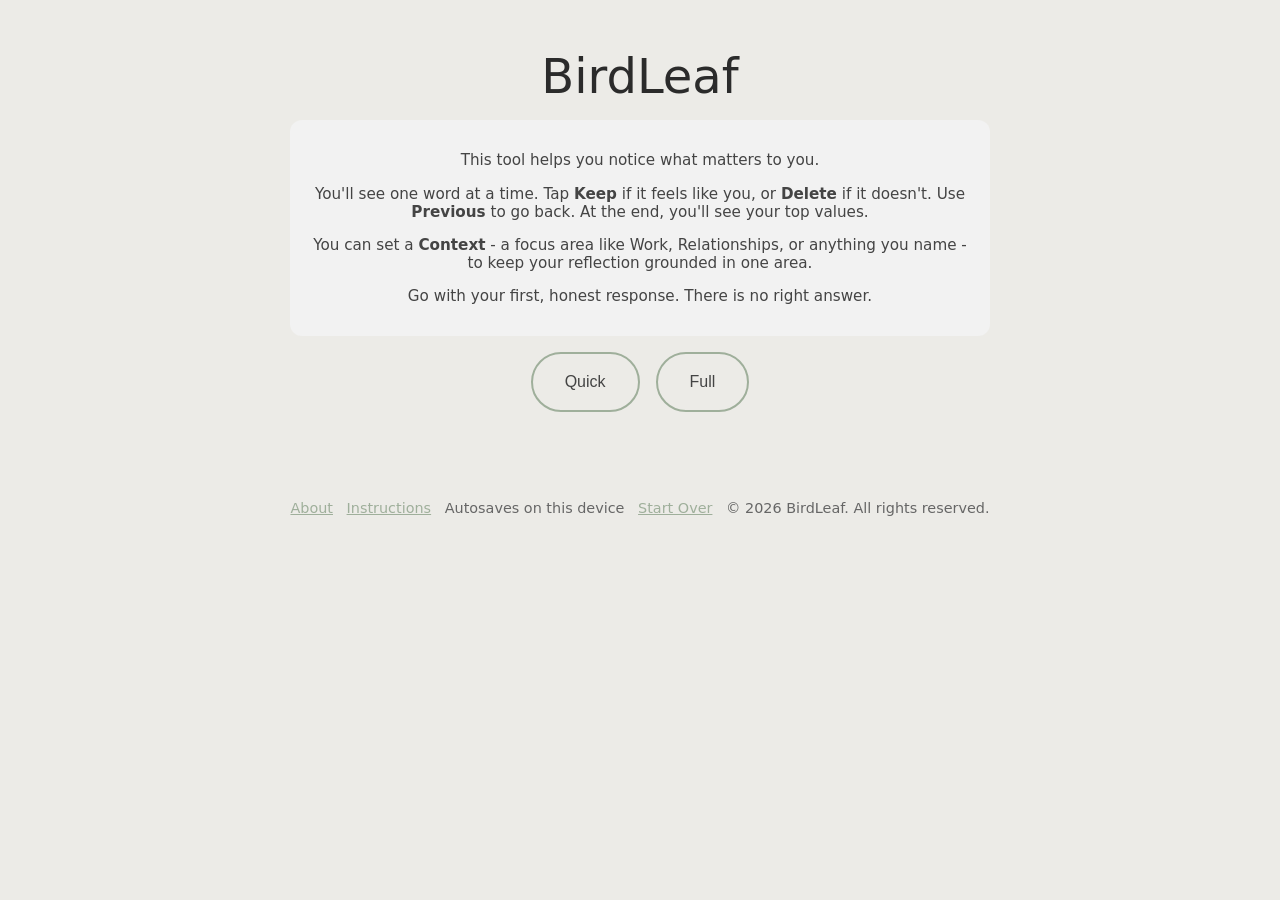
<file: index.html>
<!DOCTYPE html>
<html lang="en">
<head>
  <meta charset="UTF-8" />
  <meta name="viewport" content="width=device-width, initial-scale=1, viewport-fit=cover" />
  <title>BirdLeaf</title>
  <link rel="stylesheet" href="style.css" />
</head>

<body>

  <!-- Orientation / Instructions -->
  <div id="orientation">
    <h1 style="margin-bottom: 1rem; text-align: center;">BirdLeaf</h1>

    <div id="instructions">
      <p>This tool helps you notice what matters to you.</p>
      <p>You'll see one word at a time. Tap <b>Keep</b> if it feels like you, or <b>Delete</b> if it doesn't. Use <b>Previous</b> to go back. At the end, you'll see your top values.</p>
      <p>You can set a <b>Context</b> - a focus area like Work, Relationships, or anything you name - to keep your reflection grounded in one area.</p>
      <p>Go with your first, honest response. There is no right answer.</p>
    </div>
  </div>

  <!-- START SCREEN -->
  <div id="startOptions">
    <button id="startQuickBtn" class="startModeBtn">Quick</button>
    <button id="startFullBtn" class="startModeBtn">Full</button>
  </div>
  <button id="startBtn" class="hidden">Start/Continue</button>

  <!-- MAIN APP -->
  <div id="app" class="hidden">

    <div id="contextFrame">
      <button id="contextToggleBtn" class="contextToggle" type="button" aria-expanded="false" aria-controls="contextPanel">Context</button>
      <p id="contextSelection" class="contextSelection hidden">
        I'm reflecting on: <span id="contextSelectionValue"></span>
      </p>
      <div id="contextPanel" class="contextPanel hidden">
        <p class="contextLabel">I'm reflecting on:</p>
        <div class="contextOptions">
          <button type="button" class="contextOption" data-context-value="Life">Life</button>
          <button type="button" class="contextOption" data-context-value="Work">Work</button>
          <button type="button" class="contextOption" data-context-value="Relationships">Relationships</button>
        </div>
        <div class="contextCustom">
          <input type="text" id="contextCustomInput" class="contextCustomInput" placeholder="Or type your own..." maxlength="30">
        </div>
        <button id="contextCloseBtn" class="contextClose" type="button">Close</button>
      </div>
    </div>

    <h1 id="word" class="hidden"></h1>

    <div class="buttons hidden" id="mainButtons">
      <button id="feelsBtn">Keep</button>
      <button id="notBtn">Delete</button>
      <button id="prevBtn" class="secondary" style="visibility: hidden;">Previous</button>
    </div>

  </div>

  <!-- CHECKPOINT OVERLAY (Premium feature - disabled for now) -->
  <!-- <div id="checkpointOverlay" class="hidden">
    <div class="checkpointModal">
      <p>Want to revisit your last 50 words?</p>
      <div class="checkpointButtons">
        <button id="revisitBtn">Revisit last 50</button>
        <button id="keepGoingBtn">Keep going</button>
      </div>
    </div>
  </div> -->

  <!-- RESTART CONFIRMATION OVERLAY -->
  <div id="restartOverlay" class="hidden">
    <div class="checkpointModal">
      <p>Start over? Your progress will be lost.</p>
      <div class="checkpointButtons">
        <button id="restartConfirmBtn">Start over</button>
        <button id="restartCancelBtn">Cancel</button>
      </div>
    </div>
  </div>

  <!-- RESULTS -->
  <div id="resultsView" class="hidden">
    <h2>My Values</h2>

    <ul id="resultsList"></ul>

    <div class="reflectArea">
      <button id="reflectBtnResults">Reflection</button>
      <div id="reflectCardResults" class="reflectCard hidden">
        <p id="reflectPromptResults" class="reflectPrompt"></p>
        <button id="reflectCloseResults" class="reflectClose">Close</button>
      </div>
    </div>

    <p class="disclaimer" style="font-style: italic;">
      These values are not in any particular order.
    </p>

    <div class="buttons outputActions">
      <button id="prioritizeBtn">Prioritize</button>
      <button id="resultsPrintBtn">Print / PDF</button>
    </div>
  </div>

  <!-- PRIORITIZATION -->
  <div id="prioritizeView" class="hidden">
    <h2>What is more important to you right now?</h2>

    <div class="buttons">
      <button id="optionA"></button>
      <button id="optionB"></button>
    </div>
  </div>

  <!-- FINAL -->
  <div id="finalView" class="hidden">
    <h2>My Values</h2>
    <ol id="finalList"></ol>
    <p class="disclaimer" style="font-style: italic;">
      These are listed in order of what feels most important to you right now.
    </p>

    <div class="buttons outputActions">
      <button id="printBtn">Print / Save PDF</button>
    </div>
  </div>

  <footer id="footerNav">
    <a href="about.html" onclick="window.saveProgressForInfoNav && window.saveProgressForInfoNav()" class="footer-link">About</a>
    <a href="instructions.html" onclick="window.saveProgressForInfoNav && window.saveProgressForInfoNav()" class="footer-link">Instructions</a>
    <span class="footer-note">Autosaves on this device</span>
    <span id="footerRestartBtn" class="footer-link">Start Over</span>
    <span class="footer-note">© 2026 BirdLeaf. All rights reserved.</span>
  </footer>

  <script type="module" src="js/app.js"></script>
</body>
</html>
</file>
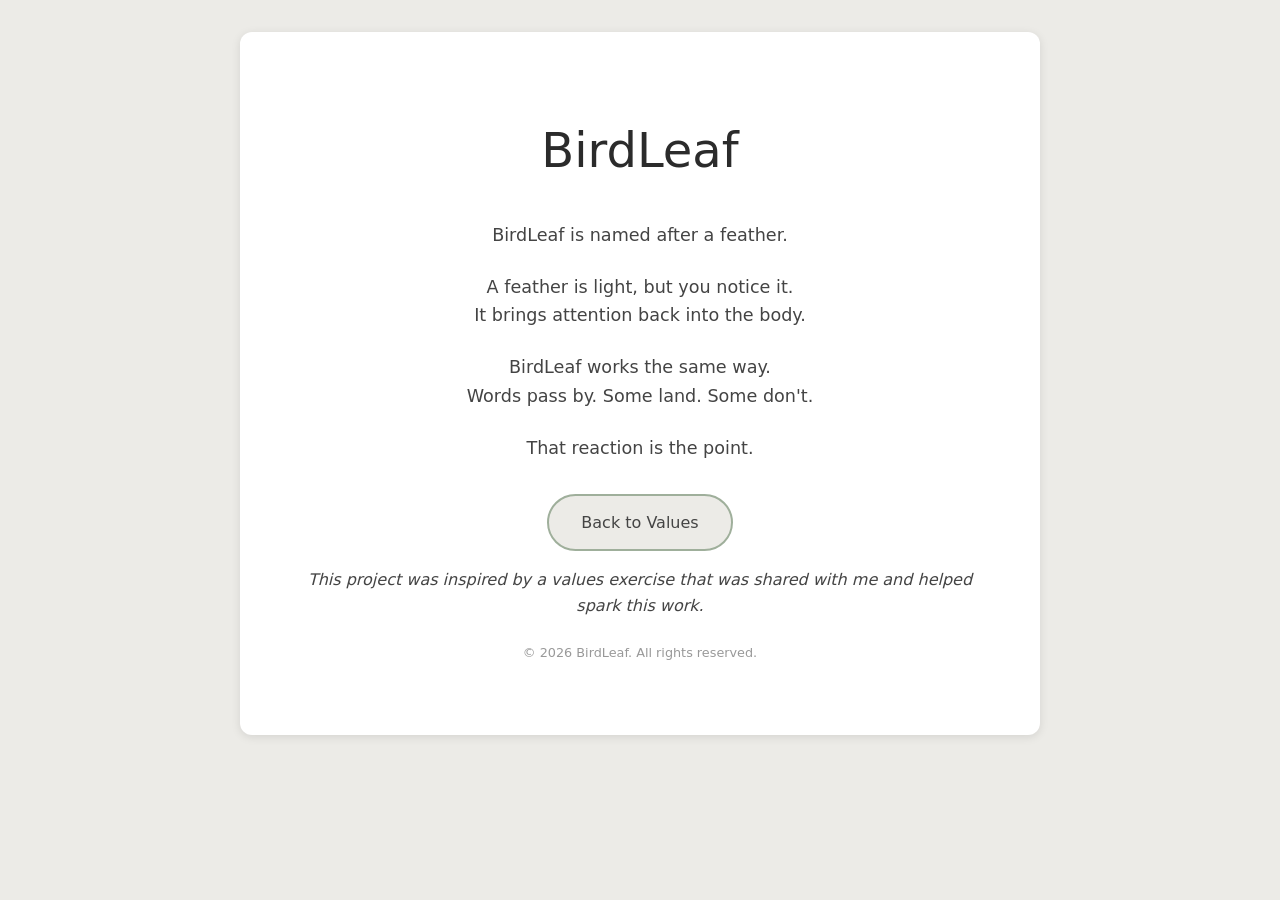
<file: about.html>
<!DOCTYPE html>
<html lang="en">
<head>
  <meta charset="UTF-8" />
  <meta name="viewport" content="width=device-width, initial-scale=1, viewport-fit=cover" />
  <title>About BirdLeaf</title>
  <link rel="stylesheet" href="style.css" />
  <style>
    body {
      margin: 0;
      padding: 1rem;
      background: #ECEBE7;
      font-family: system-ui, -apple-system, BlinkMacSystemFont, "Segoe UI", sans-serif;
      color: #444;
      line-height: 1.6;
      display: block;
    }
    .container {
      width: min(800px, 100%);
      margin: 1rem auto;
      padding: clamp(1.25rem, 4vw, 3rem);
      background: white;
      border-radius: 12px;
      box-shadow: 0 2px 10px rgba(0,0,0,0.1);
    }
    h1 {
      text-align: center;
      margin-bottom: 2rem;
      color: #2B2B2B;
      font-weight: 500;
    }
    h2 {
      margin-top: 3rem;
      margin-bottom: 2rem;
      color: #444;
      border-bottom: 2px solid #eee;
      padding-bottom: 0.5rem;
    }
    p {
      margin-bottom: 1.5rem;
      text-align: center;
    }
    .description {
      font-size: 1.1rem;
      text-align: center;
      margin-bottom: 2rem;
    }
    .back-link {
      display: block;
      margin: 2rem auto 0;
      padding: 0.875rem 2rem;
      background: #ECEBE7;
      border: 2px solid #9FAF9B;
      border-radius: 999px;
      text-decoration: none;
      color: #444;
      transition: all 0.2s ease;
      width: fit-content;
      font-weight: 400;
    }
    .back-link:hover {
      background: #9FAF9B;
      color: #ECEBE7;
    }

    @media (max-width: 640px) {
      h1 {
        font-size: 2rem;
        margin-bottom: 1.25rem;
      }

      .description {
        font-size: 1rem;
      }

      .back-link {
        width: 100%;
        text-align: center;
      }
    }
  </style>
</head>

<body>
  <div class="container">
    <h1>BirdLeaf</h1>

    <div class="description">
      <p>
        BirdLeaf is named after a feather.
      </p>
      <p>
        A feather is light, but you notice it.<br>
        It brings attention back into the body.
      </p>
      <p>
        BirdLeaf works the same way.<br>
        Words pass by. Some land. Some don't.
      </p>
      <p>
        That reaction is the point.
      </p>
    </div>

    <a href="index.html" class="back-link">Back to Values</a>
    <p><em>This project was inspired by a values exercise that was shared with me and helped spark this work.</em></p>
    <p style="text-align:center; margin-top:1.5rem; font-size:0.8rem; color:#999;">© 2026 BirdLeaf. All rights reserved.</p>
  </div>
</body>
</html>
</file>
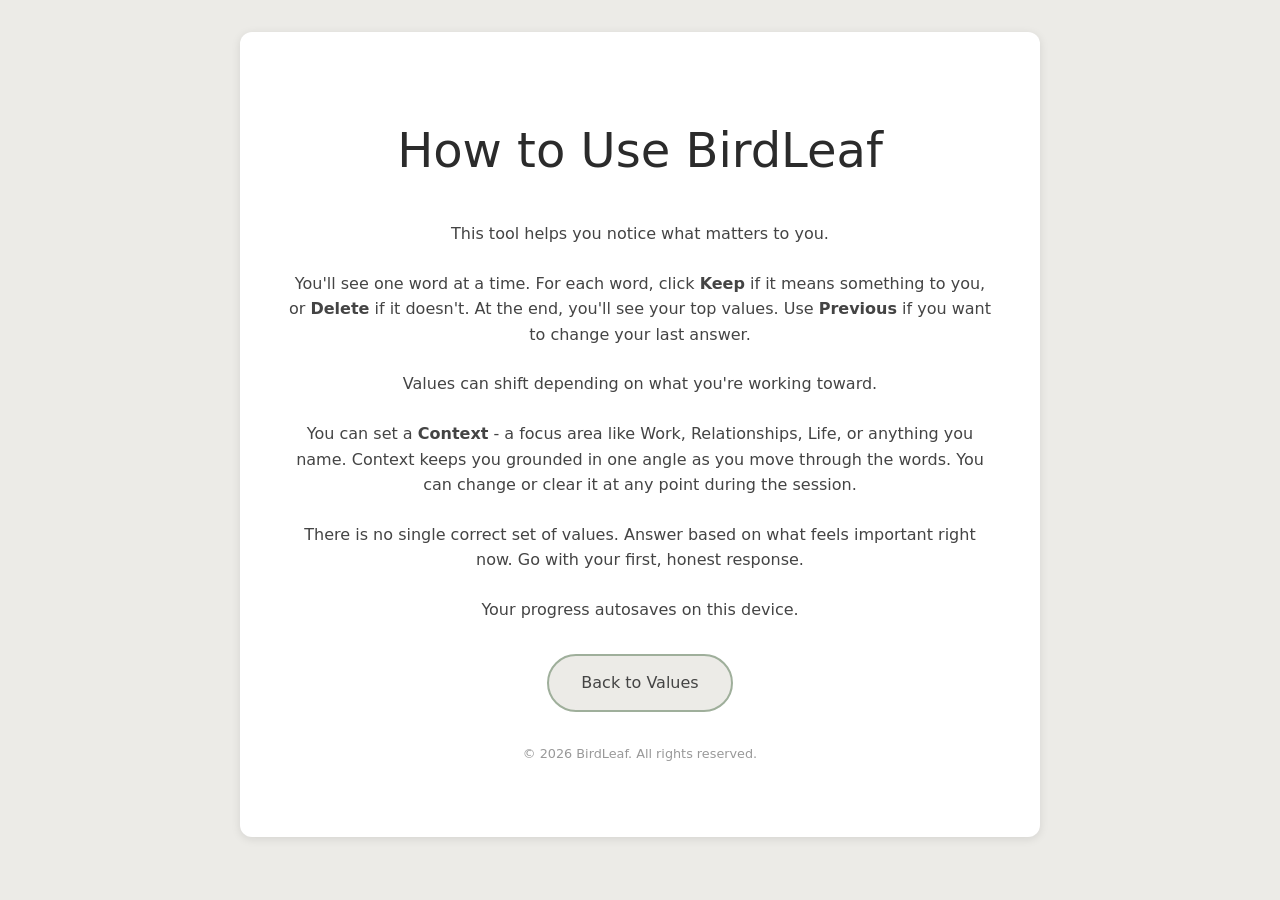
<file: instructions.html>
<!DOCTYPE html>
<html lang="en">
<head>
  <meta charset="UTF-8" />
  <meta name="viewport" content="width=device-width, initial-scale=1, viewport-fit=cover" />
  <title>How to Use BirdLeaf</title>
  <link rel="stylesheet" href="style.css" />
  <style>
    body {
      margin: 0;
      padding: 1rem;
      background: #ECEBE7;
      font-family: system-ui, -apple-system, BlinkMacSystemFont, "Segoe UI", sans-serif;
      color: #444;
      line-height: 1.6;
      display: block;
    }
    .container {
      width: min(800px, 100%);
      margin: 1rem auto;
      padding: clamp(1.25rem, 4vw, 3rem);
      background: white;
      border-radius: 12px;
      box-shadow: 0 2px 10px rgba(0,0,0,0.1);
    }
    h1 {
      text-align: center;
      margin-bottom: 2rem;
      color: #2B2B2B;
      font-weight: 500;
    }
    p {
      margin-bottom: 1.5rem;
      text-align: center;
    }
    .back-link {
      display: block;
      margin: 2rem auto 0;
      padding: 0.875rem 2rem;
      background: #ECEBE7;
      border: 2px solid #9FAF9B;
      border-radius: 999px;
      text-decoration: none;
      color: #444;
      transition: all 0.2s ease;
      width: fit-content;
      font-weight: 400;
    }
    .back-link:hover {
      background: #9FAF9B;
      color: #ECEBE7;
    }

    @media (max-width: 640px) {
      h1 {
        font-size: 2rem;
        margin-bottom: 1.25rem;
      }

      p {
        text-align: left;
      }

      .back-link {
        width: 100%;
        text-align: center;
      }
    }
  </style>
</head>

<body>
  <div class="container">
    <h1>How to Use BirdLeaf</h1>

    <p>
      This tool helps you notice what matters to you.
    </p>
    <p>
      You'll see one word at a time. For each word, click <b>Keep</b> if it means something to you, or <b>Delete</b> if it doesn't. At the end, you'll see your top values. Use <b>Previous</b> if you want to change your last answer.
    </p>
    <p>
      Values can shift depending on what you're working toward.
    </p>
    <p>
      You can set a <b>Context</b> - a focus area like Work, Relationships, Life, or anything you name. Context keeps you grounded in one angle as you move through the words. You can change or clear it at any point during the session.
    </p>
    <p>
      There is no single correct set of values. Answer based on what feels important right now. Go with your first, honest response.
    </p>
    <p>
      Your progress autosaves on this device.
    </p>

    <a href="index.html" class="back-link">Back to Values</a>
    <p style="text-align:center; margin-top:2rem; font-size:0.8rem; color:#999;">© 2026 BirdLeaf. All rights reserved.</p>
  </div>
</body>
</html>
</file>
<file: style.css>
* {
  box-sizing: border-box;
}

body {
  margin: 0;
  min-height: 100vh;
  width: 100%;
  padding: 0 1rem 1rem;
  font-family: system-ui, -apple-system, BlinkMacSystemFont, "Segoe UI", sans-serif;
  background: #ECEBE7;
  color: #444;
  display: flex;
  flex-direction: column;
  align-items: center;
}

/* Start mode buttons */
#startOptions {
  display: flex;
  gap: 1rem;
  justify-content: center;
  margin-bottom: 1.5rem;
}

.startModeBtn {
  flex: 1;
  max-width: 200px;
  min-height: 60px;
  font-size: 1rem;
}

/* Instructions */

#orientation {
  width: min(700px, 100%);
  max-width: 700px;
  padding: 1rem 0;
  text-align: center;
}

#toggleInstructions {
  background: none;
  border: none;
  font-size: 0.95rem;
  cursor: pointer;
  color: #444;
  text-decoration: underline;
}

#instructions {
  margin-top: 0.75rem;
  background: #f2f2f2;
  padding: 1rem 1.25rem;
  border-radius: 12px;
  font-size: 0.95rem;
}

.how-to-link {
  display: inline-block;
  margin-top: 0.25rem;
  font-size: 0.9rem;
  color: #5a7055;
  text-decoration: none;
  border-bottom: 1px solid #9FAF9B;
  transition: color 0.2s ease, border-color 0.2s ease;
}

.how-to-link:hover {
  color: #3d5239;
  border-color: #5a7055;
}

/* App */

#app,
#resultsView,
#prioritizeView,
#finalView {
  text-align: center;
  width: min(800px, 100%);
  margin: 0 auto;
  padding: clamp(1.25rem, 4vw, 3rem) 0;
}

#word {
  font-size: 2.75rem;
  margin-bottom: 2rem;
  letter-spacing: 0.01em;
  font-weight: 400;
  text-align: center;
}

#breathPause {
  margin: -0.6rem 0 1.2rem;
  color: #6f6f6f;
  font-size: 0.95rem;
}

#contextFrame {
  width: min(700px, 100%);
  margin: 0 auto 6rem;
  text-align: center;
}

.contextToggle {
  min-height: 34px;
  padding: 0.4rem 0.9rem;
  font-size: 0.86rem;
  border-radius: 999px;
  border: 1px solid #bfc9bc;
  background: #f1f0ec;
}

.contextToggle:hover {
  background: #e8e7e1;
  color: #444;
}

.contextSelection {
  margin: 0.5rem 0 0;
  color: #666;
  font-size: 0.9rem;
}

.contextPanel {
  margin-top: 0.55rem;
  padding: 0.8rem 0.9rem;
  border: 1px solid #cfd7cc;
  border-radius: 12px;
  background: #f5f4f1;
  text-align: center;
}

.contextLabel {
  margin: 0 0 0.55rem;
  color: #666;
  font-size: 0.9rem;
}

.contextOptions {
  display: flex;
  flex-wrap: wrap;
  gap: 0.5rem;
  justify-content: center;
}

.contextOption {
  min-height: 34px;
  padding: 0.4rem 0.9rem;
  font-size: 0.9rem;
  border-radius: 999px;
  border: 1px solid #b7c2b4;
  background: #ecebe7;
  color: #444;
}

.contextOption.selected {
  background: #9FAF9B;
  border-color: #8d9c89;
  color: #ecebe7;
}

.contextOption:hover,
.contextClose:hover {
  background: #e5e4df;
  color: #444;
}

.contextOption.selected:hover {
  background: #94a590;
  color: #ecebe7;
}

.contextCustom {
  display: flex;
  justify-content: center;
  margin-top: 0.5rem;
}

.contextCustomInput {
  min-height: 34px;
  padding: 0.4rem 0.9rem;
  font-size: 0.9rem;
  border-radius: 999px;
  border: 1px solid #b7c2b4;
  background: #ecebe7;
  color: #444;
  text-align: center;
  width: 200px;
  font-family: inherit;
}

.contextCustomInput::placeholder {
  color: #888;
}

.contextCustomInput:focus {
  outline: none;
  border-color: #9FAF9B;
  box-shadow: 0 0 0 2px rgba(159, 175, 155, 0.3);
}

.contextCustomInput.selected {
  background: #9FAF9B;
  border-color: #8d9c89;
  color: #ecebe7;
}

.contextCustomInput.selected::placeholder {
  color: #d0d0d0;
}

.contextClose {
  margin-top: 0.65rem;
  min-height: 34px;
  padding: 0.4rem 0.95rem;
  font-size: 0.85rem;
  border-radius: 999px;
  border: 1px solid #c8cec2;
  background: #efeee9;
}

/* Headings */
h1, h2 {
  font-weight: 500;
  color: #2B2B2B;
}

h1 {
  font-size: 3rem;
}

h2 {
  text-align: center;
  font-size: 2rem;
}

.buttons {
  width: 100%;
  display: flex;
  gap: 1rem;
  justify-content: center;
  align-items: stretch;
  flex-wrap: wrap;
}

.buttons button {
  flex: 1 1 160px;
  min-width: 0;
  max-width: 220px;
}

button.secondary {
  flex: 0 0 auto;
  min-width: 100px;
  max-width: 120px;
  font-size: 0.9rem;
  padding: 0.875rem 1rem;
  border-color: #ccc;
  background: transparent;
}

button.secondary:hover {
  background: #ddd;
  color: #444;
}

button {
  min-height: 48px;
  padding: 0.875rem 2rem;
  font-size: 1rem;
  border-radius: 999px;
  border: 2px solid #9FAF9B;
  background: #ECEBE7;
  cursor: pointer;
  color: #444;
  font-weight: 400;
  transition:
    background-color 0.14s ease,
    border-color 0.14s ease,
    color 0.14s ease,
    transform 0.08s ease;
}

button:hover {
  background: #9FAF9B;
  color: #ECEBE7;
}

button:active {
  background: #dbdad5;
  border-color: #8d9c89;
  color: #3a3a3a;
  transform: translateY(1px) scale(0.985);
}

/* Animations */

.fade-in {
  animation: fadeIn 0.35s ease;
}

@keyframes fadeIn {
  from {
    opacity: 0;
    transform: translateY(6px);
  }
  to {
    opacity: 1;
    transform: translateY(0);
  }
}

/* Hidden */

.hidden {
  display: none !important;
}

#resultsList,
#finalList {
  text-align: center;
  list-style: none;
  padding: 0;
  margin-bottom: 2rem;
}

#resultsList li,
#finalList li {
  text-align: center;
  margin-bottom: 0.8rem;
  font-size: 1.1rem;
  line-height: 1.35;
  padding: 0.35rem 0;
}

.disclaimer {
  margin-top: 1.1rem;
}

.outputActions {
  margin-top: 0.85rem;
}

#finalView #finalList {
  margin-bottom: 2.9rem;
}

#finalView .disclaimer {
  margin-top: 1.4rem;
  margin-bottom: 1.9rem;
}

#finalView .outputActions {
  margin-top: 1.35rem;
}

.reflectArea {
  width: min(640px, 100%);
  margin: 0 auto 1.25rem;
  text-align: center;
}

.reflectCard {
  margin-top: 0.85rem;
  padding: 1rem 1.1rem;
  border: 1px solid #cdd5ca;
  border-radius: 14px;
  background: #f5f4f1;
  text-align: center;
}

.reflectPrompt {
  margin: 0 0 0.85rem;
  color: #2b2b2b;
  font-size: 1.05rem;
  line-height: 1.4;
}

.reflectClose {
  margin-top: 0.8rem;
  min-height: 42px;
  padding: 0.65rem 1.25rem;
}

/* Overlays */

#checkpointOverlay, #restartOverlay {
  position: fixed;
  top: 0;
  left: 0;
  width: 100%;
  height: 100%;
  background: rgba(236, 235, 231, 0.9);
  display: flex;
  align-items: center;
  justify-content: center;
  z-index: 1000;
}

.checkpointModal {
  background: white;
  width: min(92vw, 420px);
  padding: 2rem;
  border-radius: 12px;
  box-shadow: 0 4px 20px rgba(0,0,0,0.15);
  text-align: center;
  max-width: 400px;
}

.checkpointModal p {
  margin-bottom: 1.5rem;
  color: #444;
}

.checkpointButtons {
  display: flex;
  gap: 1rem;
  justify-content: center;
}

#footerNav {
  width: min(860px, 100%);
  margin-top: 3rem;
  padding: 1rem 0;
  font-size: 0.9rem;
  color: #666;
  text-align: center;
  display: flex;
  flex-wrap: wrap;
  justify-content: center;
  gap: 0.35rem 0.85rem;
}

.footer-link {
  color: #9FAF9B;
  text-decoration: underline;
  cursor: pointer;
  white-space: nowrap;
}

.footer-link:hover {
  color: #7f8e7b;
}

.footer-note {
  color: #666;
  white-space: nowrap;
}

/* Checkpoint */

#checkpointOverlay,
#restartOverlay {
  position: fixed;
  inset: 0;
  background: rgba(0,0,0,0.25);
  display: flex;
  align-items: center;
  justify-content: center;
  z-index: 9999;
}

.checkpointModal {
  background: #f0f0f0;
  padding: 2rem 2.5rem;
  border-radius: 20px;
  text-align: center;
  box-shadow: 0 20px 50px rgba(0,0,0,0.2);
}

.checkpointButtons {
  display: flex;
  gap: 1rem;
  justify-content: center;
}

/* === PRIORITIZATION BUTTON TEXT FORCE FIX === */

#prioritizeView {
  color: #111;
  padding-top: clamp(5rem, 16vh, 8rem);
}

#prioritizeView h2 {
  margin-top: 0;
}

#prioritizeView .buttons {
  margin-top: 2.2rem;
}

#prioritizeView button {
  color: #111 !important;
  background: #f5f5f5;
  border: 2px solid #bbb;
  min-width: 180px;
  padding: 0.9rem 1.6rem;
  font-size: 1.15rem;
  opacity: 1 !important;
}

#prioritizeView button span,
#prioritizeView button * {
  color: #111 !important;
  opacity: 1 !important;
}

#prioritizeView button:active {
  background: #e7e7e7;
  border-color: #9f9f9f;
  transform: translateY(1px) scale(0.985);
}

@media (max-width: 720px) {
  #word {
    font-size: clamp(1.9rem, 9vw, 2.35rem);
    margin-bottom: 1.25rem;
  }

  h1 {
    font-size: clamp(2rem, 11vw, 2.5rem);
  }

  h2 {
    font-size: clamp(1.45rem, 7vw, 1.8rem);
  }

  #instructions {
    padding: 0.9rem 1rem;
  }

  .buttons {
    flex-direction: column;
    gap: 0.75rem;
  }

  .buttons button,
  #prioritizeView button {
    width: 100%;
    max-width: none;
    min-width: 0;
  }

  button {
    padding: 0.85rem 1.2rem;
  }

  #startBtn {
    width: min(420px, 100%);
  }

  #startOptions {
    flex-direction: column;
    gap: 0.75rem;
  }

  .startModeBtn {
    max-width: none;
    width: min(420px, 100%);
  }

  .checkpointModal {
    padding: 1.35rem 1.1rem;
    border-radius: 16px;
  }

  .checkpointButtons {
    flex-direction: column;
    gap: 0.7rem;
  }

  .checkpointButtons button {
    width: 100%;
  }

  #footerNav {
    margin-top: 2rem;
    gap: 0.35rem 0.7rem;
  }
}

/* Print styles */
@media print {
  /* Try to remove browser header/footer (date, time, page URL) */
  @page {
    margin: 0.75in 0.5in 0.75in 0.5in;
    size: auto;
  }

  body {
    background: white !important;
    color: #1a1a1a !important;
    font-family: Georgia, "Times New Roman", serif !important;
    margin: 0;
    padding: 0;
  }

  /* Hide everything except results/final */
  #orientation,
  #app,
  #prioritizeView,
  .reflectArea,
  #checkpointOverlay,
  #restartOverlay,
  footer,
  button,
  .disclaimer,
  .outputActions {
    display: none !important;
  }

  /* Print container */
  #resultsView,
  #finalView {
    max-width: 700px;
    margin: 0 auto;
    padding: 40px 0;
  }

  #resultsView.hidden,
  #finalView.hidden {
    display: none !important;
  }

  #resultsView:not(.hidden),
  #finalView:not(.hidden) {
    display: block !important;
  }

  /* Header */
  #resultsView:not(.hidden)::before,
  #finalView:not(.hidden)::before {
    content: "";
    display: none;
  }

  #resultsView:not(.hidden) h2::after,
  #finalView:not(.hidden) h2::after {
    content: "" !important;
    display: none !important;
  }

  /* BirdLeaf logo for print, but not in browser header/footer */
  #resultsView:not(.hidden)::before,
  #finalView:not(.hidden)::before {
    content: "BIRDLEAF";
    display: block;
    font-family: 'Helvetica Neue', Helvetica, Arial, sans-serif !important;
    font-size: 16px;
    letter-spacing: 3px;
    text-transform: uppercase;
    color: #666;
    text-align: center;
    margin-bottom: 40px;
    padding-bottom: 20px;
    border-bottom: 1px solid #ddd;
  }

  /* Fix spacing for 10. in ordered list */
  #finalList li::before {
    content: counter(list-counter) ". ";
  }

  /* Values list */
  #resultsList,
  #finalList {
    font-size: 18px;
    line-height: 2;
    padding-left: 0;
    text-align: left;
    margin: 40px 0;
    list-style: none;
  }

  #resultsList li,
  #finalList li {
    margin-bottom: 0;
    padding: 8px 0;
    border-bottom: 1px solid #f0f0f0;
    text-align: left !important;
    position: relative;
    padding-left: 30px;
  }

  #resultsList li::before,
  #finalList li::before {
    content: "•";
    position: absolute;
    left: 10px;
    color: #999;
  }

  #finalList li {
    list-style: none;
    padding-left: 30px;
    counter-increment: list-counter;
  }

  #finalList li::before {
    content: counter(list-counter) ".";
  }

  /* Disclaimer */
  .disclaimer {
    display: block !important;
    font-size: 12px !important;
    color: #999 !important;
    font-style: italic !important;
    text-align: center !important;
    margin-top: 40px !important;
    padding-top: 20px;
    border-top: 1px solid #eee;
  }

  /* Footer - inspired by About page */
  #resultsView:not(.hidden)::after,
  #finalView:not(.hidden)::after {
    content: "Bringing attention back into the body.";
    display: block;
    font-size: 12px;
    font-style: italic;
    color: #999;
    text-align: center;
    margin-top: 50px;
    font-family: Georgia, "Times New Roman", serif !important;
  }
}
</file>
